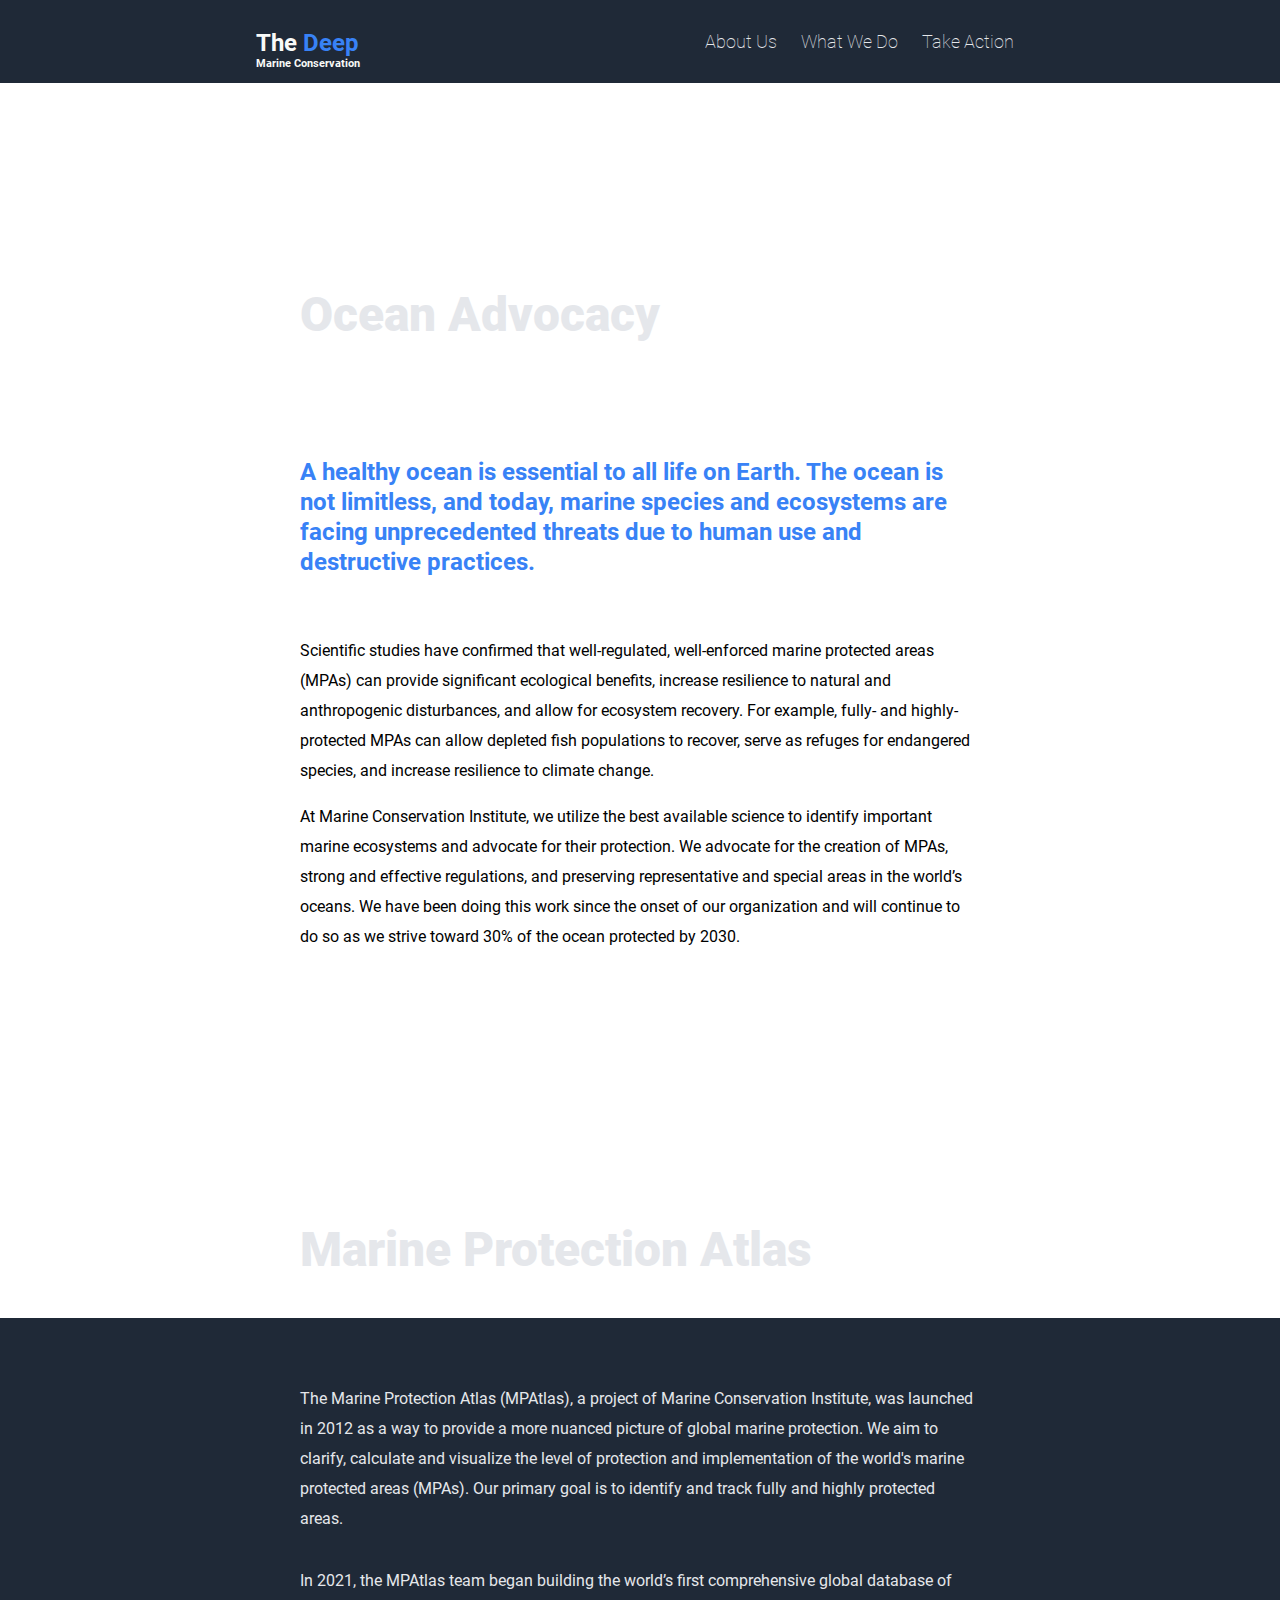
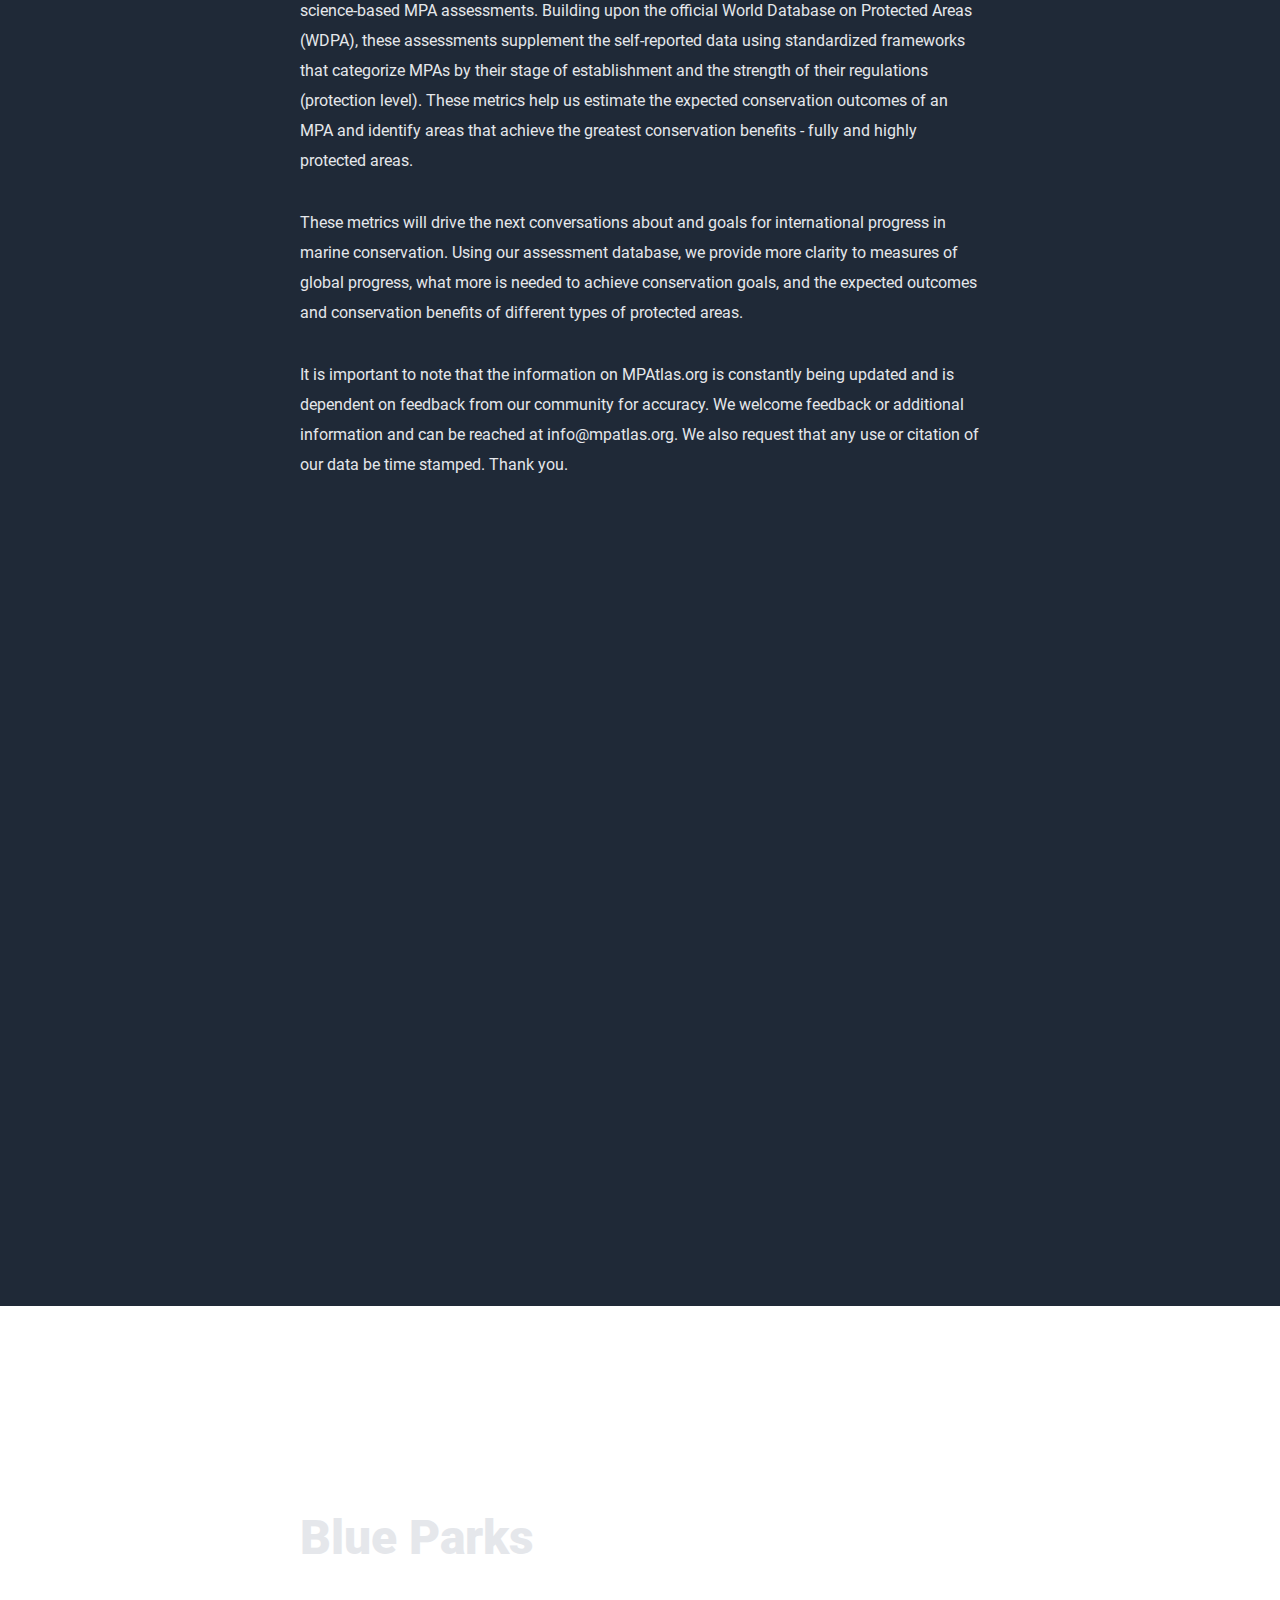
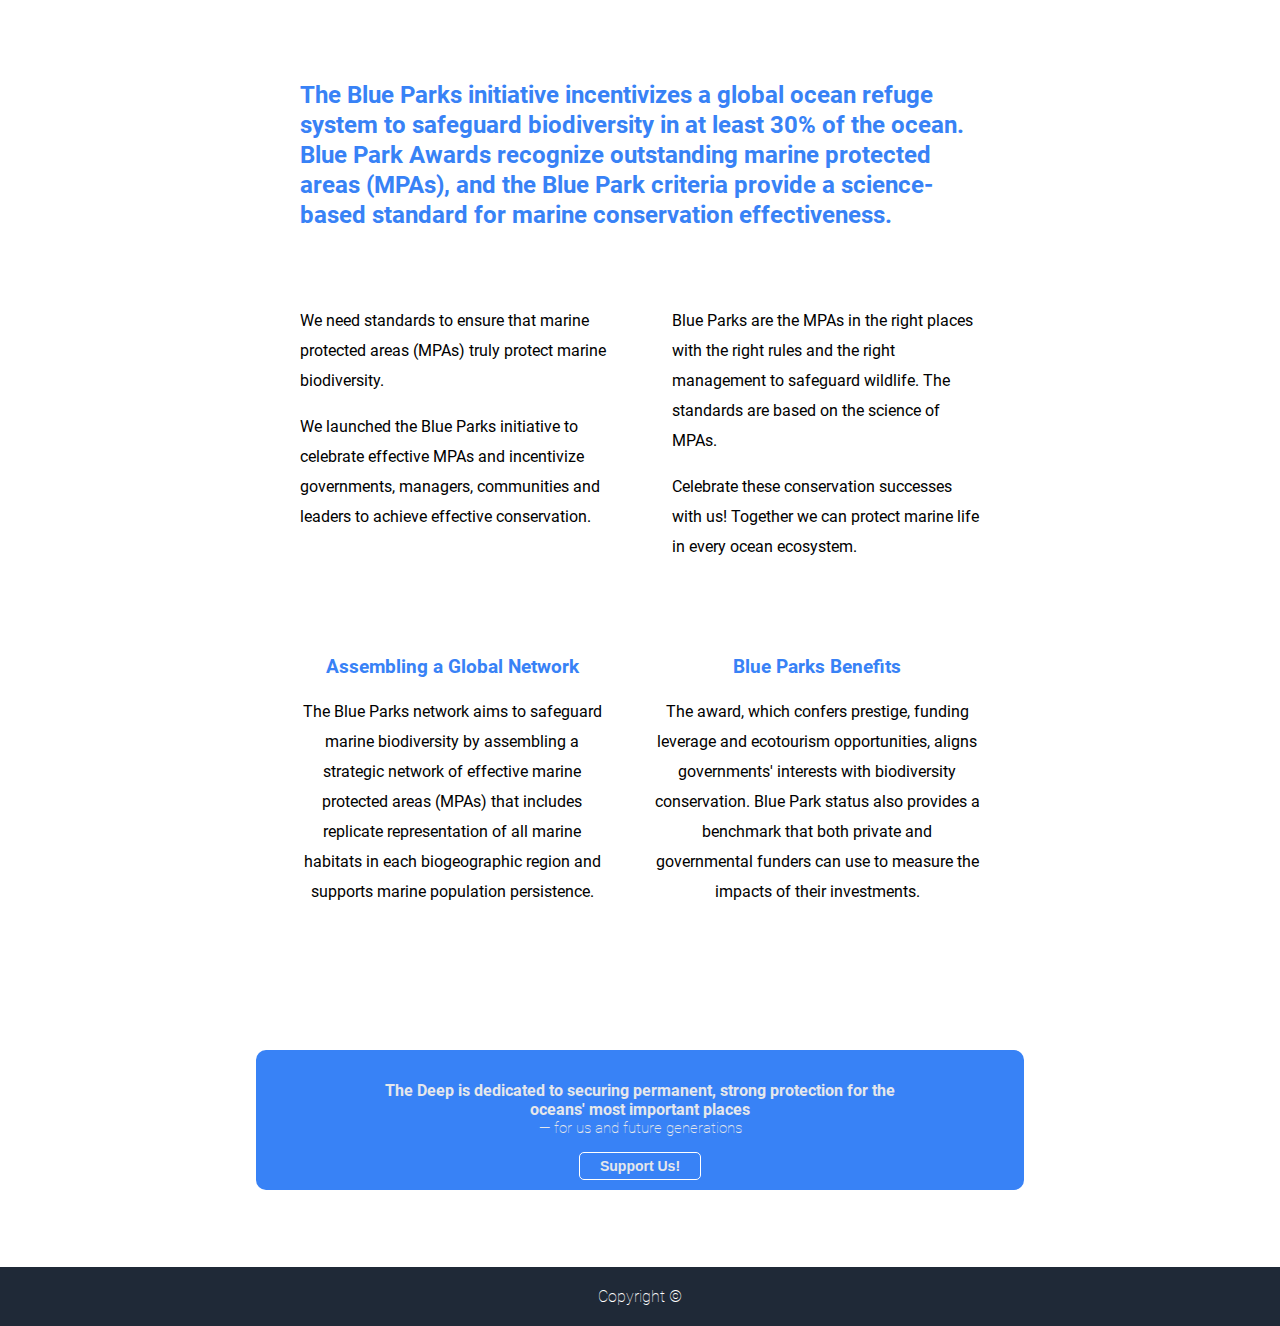
<file: whatWeDo.html>
<!DOCTYPE html>
<html lang="en">
<head>
    <meta charset="UTF-8">
    <meta http-equiv="X-UA-Compatible" content="IE=edge">
    <meta name="viewport" content="width=device-width, initial-scale=1.0">
    <title>What We Do</title>
    <link rel="stylesheet" href="style.css">
</head>
<body>
    <header>
        <div class="navigation">
            <div class="logo">
                <a href="index.html">
                    <h1>The <span>Deep</span></h1>
                    <h6>Marine Conservation</h6>
                </a>
            </div>
            <nav>
                <ul>
                    <a href="about.html">About Us</a>
                    <a href="whatWeDo.html">What We Do</a>
                    <a href="#cta">Take Action</a>
                </ul>
            </nav>
        </div>
    </header>
    <main>
        <article id="oa" class="wwd-article">
            <section class="wwd-banner-oa">
                <div class="wwd-banner-oa-txt">
                    <h2>Ocean Advocacy</h2>
                </div>
            </section>
            <div class="wwd-main-txt">
                <p class="wwd-important-txt">A healthy ocean is essential to all life on Earth. The ocean is not limitless, and today, marine species and ecosystems are facing unprecedented threats due to human use and destructive practices.</p>
                <br>
                <p>Scientific studies have confirmed that well-regulated, well-enforced marine protected areas (MPAs) can provide significant ecological benefits, increase resilience to natural and anthropogenic disturbances, and allow for ecosystem recovery. For example, fully- and highly-protected MPAs can allow depleted fish populations to recover, serve as refuges for endangered species, and increase resilience to climate change.</p>
                <p>At Marine Conservation Institute, we utilize the best available science to identify important marine ecosystems and advocate for their protection. We advocate for the creation of MPAs, strong and effective regulations, and preserving representative and special areas in the world’s oceans. We have been doing this work since the onset of our organization and will continue to do so as we strive toward 30% of the ocean protected by 2030.</p>
            </div>
        </article>
        <article id="mpa" class="wwd-article">
            <section class="wwd-banner-mpa">
                <div class="wwd-banner-mpa-txt">
                    <h2>Marine Protection Atlas</h2>
                </div>
            </section>
            <div class="wwd-main-txt wwd-mpa-txt">
                <p>The Marine Protection Atlas (MPAtlas), a project of Marine Conservation Institute, was launched in 2012 as a way to provide a more nuanced picture of global marine protection. We aim to clarify, calculate and visualize the level of protection and implementation of the world's marine protected areas (MPAs). Our primary goal is to identify and track fully and highly protected areas.</p>
                <p>In 2021, the MPAtlas team began building the world’s first comprehensive global database of science-based MPA assessments. Building upon the official World Database on Protected Areas (WDPA), these assessments supplement the self-reported data using standardized frameworks that categorize MPAs by their stage of establishment and the strength of their regulations (protection level). These metrics help us estimate the expected conservation outcomes of an MPA and identify areas that achieve the greatest conservation benefits - fully and highly protected areas.</p>
                <p>These metrics will drive the next conversations about and goals for international progress in marine conservation. Using our assessment database, we provide more clarity to measures of global progress, what more is needed to achieve conservation goals, and the expected outcomes and conservation benefits of different types of protected areas.</p>
                <p>It is important to note that the information on MPAtlas.org is constantly being updated and is dependent on feedback from our community for accuracy. We welcome feedback or additional information and can be reached at info@mpatlas.org. We also request that any use or citation of our data be time stamped. Thank you.</p>
                <iframe width="888.89" height="500" src="https://www.youtube.com/embed/JK-1yI9LWvo" title="YouTube video player" frameborder="0" allow="accelerometer; autoplay; clipboard-write; encrypted-media; gyroscope; picture-in-picture" allowfullscreen></iframe>
            </div>
        </article>
        <article id="bp" class="wwd-article">
            <section class="wwd-banner-bp">
                <div class="wwd-banner-bp-txt">
                    <h2>Blue Parks</h2>
                </div>
            </section>
            <div class="wwd-main-txt">
                <p class="wwd-important-txt">The Blue Parks initiative incentivizes a global ocean refuge system to safeguard biodiversity in at least 30% of the ocean. Blue Park Awards recognize outstanding marine protected areas (MPAs), and the Blue Park criteria provide a science-based standard for marine conservation effectiveness.</p>
                <div class="wwd-list-txt">
                    <div class="wwd-txt-left">
                        <p>We need standards to ensure that marine protected areas (MPAs) truly protect marine biodiversity.</p>
                        <p>We launched the Blue Parks initiative to celebrate effective MPAs and incentivize governments, managers, communities and leaders to achieve effective conservation.</p>
                    </div>
                    <div class="wwd-txt-right">
                        <p>Blue Parks are the MPAs in the right places with the right rules and the right management to safeguard wildlife. The standards are based on the science of MPAs.</p>
                        <p>Celebrate these conservation successes with us! Together we can protect marine life in every ocean ecosystem.</p>
                    </div>
                </div>
                <div class="wwd-list-txt-2">
                    <div class="wwd-list-txt-2-txt-left">
                        <h3>Assembling a Global Network</h3>
                        <p>The Blue Parks network aims to safeguard marine biodiversity by assembling a strategic network of effective marine protected areas (MPAs) that includes replicate representation of all marine habitats in each biogeographic region and supports marine population persistence.</p>
                    </div>
                    <div class="wwd-list-txt-2-txt-right">
                        <h3>Blue Parks Benefits</h3>
                        <p>The award, which confers prestige, funding leverage and ecotourism opportunities, aligns governments' interests with biodiversity conservation. Blue Park status also provides a benchmark that both private and governmental funders can use to measure the impacts of their investments.</p>
                    </div>
                </div>
            </div>
        </article>
        <section id='cta' class="cta">
            <div class="cta-text">
                <h4>The Deep is dedicated to securing permanent, strong protection for the oceans' most important places </h4>
                <p>— for us and future generations</p>
            </div>
            <div class="cta-btn">
                <button type="submit">Support Us!</button>
            </div>
        </section>
    </main>
    <footer>
        Copyright &#169
    </footer> 
</body>
</html>
</file>
<file: style.css>
@font-face {
    font-family: 'Roboto';
    src: url('./fonts/Roboto-ThinItalic.ttf') format('truetype');
    font-weight: 100;
    font-style: italic;
}

@font-face {
    font-family: 'Roboto';
    src: url('./fonts/Roboto-Thin.ttf') format('truetype');
    font-weight: 100;
    font-style: normal;
}

@font-face {
    font-family: 'Roboto';
    src: url('./fonts/Roboto-Black.ttf') format('truetype');
    font-weight: 900;
    font-style: normal;

}

@font-face {
    font-family: 'Roboto';
    src: url('./fonts/Roboto-Bold.ttf') format('truetype');
    font-weight: 700;
    font-style: normal;
}

@font-face {
    font-family: 'Roboto';
    src: url('./fonts/Roboto-Regular.ttf') format('truetype');
    font-weight: 400;
    font-style: normal;
}

/* Universal */

body {
    font-family: 'Roboto', sans-serif;
    margin: 0;
    width: 100%;
}

html,
body {
    max-width: 100%;
    overflow-x: hidden;
}

/* Header */

header {
    background-color: #1f2937;
    padding: 1% 20% 1% 20%;
}

.logo h1 {
    margin-bottom: 0;
}

.logo h6 {
    margin: 0;
    color: #f9faf8;
}

.logo a {
    text-decoration: none;
}


.navigation {
    display: flex;
    justify-content: space-between;
    align-items: center;
    width: 100%;
}

header h1 {
    font-weight: bold;
    font-size: 24px;
    color: #f9faf8;
}

header span {
    color: #3882f6
}

nav {
    font-size: 18px;
    font-weight: 100;
    color: #E5E7eb;
}

ul a {
    margin: 0 10px 0 10px;
    color: #E5E7EB;
    text-decoration: none;
    position: relative;
    z-index: 1;
}

/* Banner */

.hero {
    display: flex;
    justify-content: space-around;
    padding-top: 3%;
}

.hero h2 {
    font-weight: 900;
    font-size: 48px;
    color: #f9faf8;
    margin-bottom: 0;
}

.hero p {
    font-style: normal;
    font-weight: 100;
    color: #f9faf8;
    margin-top: 0;
    margin-right: 130px;
}

.hero button {
    position: relative;
    font-size: 14px;
    font-weight: 700;
    padding: 5px 20px 5px 20px;
    background-color: #3882f6;
    color: #E5E7eb;
    border-radius: 5px;
    border: none;
    cursor: pointer;
    z-index: 1;
}


.hero img {
    height: 300px;
    width: auto;
    border-radius: 25px;
}

/* Information */

.information {
    padding-bottom: 60px;
}

.information h3 {
    font-size: 36px;
    font-weight: 900;
    color: #1F2937;
    text-align: center;
}

.articles {
    display: flex;
    flex-wrap: wrap;
    flex-direction: row;
    justify-content: center;
}

.articles h4 {
    color: #3882f6;
    font-weight: 700;
    font-size: 18px;
    margin: 10px 0 0 0;
}

.articles p {
    font-weight: 100;
    min-height: 100px;
}

.info-snippet {
    margin: 10px;
    padding: 5px;
    max-width: 300px;
}

.info-snippet img {
    border: solid #3882f6;
    border-radius: 15px;
    object-fit: cover;
    width: 300px;
    height: 200px;
    position: relative;
    z-index: -2;
}

.info-snippet a {
    text-decoration: none;
    color: #3882f6;
}


/* Testimonial */

.testimonial {
    background-color: #E5E7EB;
    padding: 5% 20%;
}

.quote p {
    font-size: 36px;
    font-style: italic;
    font-weight: 100;
    overflow: hidden;
}

.quote h4 {
    float: right;
    margin-top: 0;
}

/* Call to action */

.cta {
    display: flex;
    justify-content: space-around;
    align-items: center;
    background-color: #3882f6;
    padding: 10px;
    border-radius: 10px;
    margin: 6% 20%;
}

.cta-text {
    color: #E5E7eb;
}

.cta-text h4 {
    margin-bottom: 0;
    width: 70%;
}

.cta-text p {
    margin-top: 0;
    font-weight: 100;
    font-size: 15px;
}

.cta button {
    position: relative;
    font-size: 14px;
    font-weight: 700;
    padding: 5px 20px 5px 20px;
    margin-right: 20px;
    background-color: #3882f6;
    color: #E5E7eb;
    border-radius: 5px;
    border: solid white;
    border-width: thin;
    cursor: pointer;
    z-index: 1;
}

/* Footer */

footer {
    text-align: center;
    background-color: #1f2937;
    font-weight: 100;
    color: white;
    padding: 20px;
}

/* Universal */

.info-snippet a:hover {
    color: #1f2937
}

/* About Section */

/* About Banner */
.about-hero {
    background-image: url('https://images.unsplash.com/photo-1619599892722-43db85e6a7ef?ixlib=rb-1.2.1&ixid=MnwxMjA3fDB8MHxwaG90by1wYWdlfHx8fGVufDB8fHx8&auto=format&fit=crop&w=1470&q=80');
    background-size: cover;
    background-repeat: no-repeat;
    background-position: center;
    height: 300px;
    margin: 0;
    padding: 100px;
    display: flex;
    flex-direction: column;
    justify-content: flex-end;
}

.about-hero-txt {
    padding: 0 500px;
}

.about-hero h2 {
    margin: 0;
    font-weight: 900;
    font-size: 48px;
    color: #E5E7eb;
}

.about-hero p {
    color: #E5E7eb;
    font-weight: 100;
    width: 60%;
}

/* About body */

.about-body p {
    line-height: 30px;
    font-weight: 100;
}

.about-body a {
    color: #3882f6;
    text-decoration: none;
    font-weight: 700;
}

.about-body h3 {
    color: #3882f6;
    font-size: 30px;
}

.about-text {
    padding-top: 50px;
}

.about-text p {
    padding: 0 570px;
    font-weight: 400;
}

.wrapper {
    display: flex;
    flex-wrap: nowrap;
    background-color: #1f2937;
    padding: 50px 570px;

}

.wrapper-txt {
    padding-right: 30px;
    color: #E5E7eb;
}


.about-body img {
    height: 500px;
    width: auto;
    justify-self: flex-end;
    border-radius: 15px;
    margin-top: 30px;
}

.about-a {
    position: relative;
    z-index: 1;
}


/* About CTA */
#about-cta {
    width: 95%;
    margin: 30px 0 0 0;
}

#about-cta-text {
    margin-bottom: 21px;
}

/* What We Do */

body {
    width: 100%;
}

.wwd-article h2 {
    color: #E5E7eb;
    font-size: 48px;
    font-weight: 900;
    padding-left: 300px;
}

.wwd-banner-oa {
    background-image: url("https://images.unsplash.com/photo-1594280279330-55f9979c5319?ixlib=rb-1.2.1&ixid=MnwxMjA3fDB8MHxwaG90by1wYWdlfHx8fGVufDB8fHx8&auto=format&fit=crop&w=2670&q=80");
    background-size: cover;
    background-repeat: no-repeat;
    background-position: center;
    height: 300px;
    margin: 0;
    display: flex;
    flex-direction: column;
    justify-content: flex-end;
}

.wwd-banner-mpa {
    background-image: url("https://images.unsplash.com/photo-1610598355180-689a794f0b54?ixlib=rb-1.2.1&ixid=MnwxMjA3fDB8MHxwaG90by1wYWdlfHx8fGVufDB8fHx8&auto=format&fit=crop&w=2670&q=80");
    background-size: cover;
    background-repeat: no-repeat;
    background-position: center;
    height: 300px;
    margin: 0;
    display: flex;
    flex-direction: column;
    justify-content: flex-end;
}

.wwd-banner-bp {
    background-image: url("https://images.unsplash.com/photo-1542293787938-c9e299b880cc?ixlib=rb-1.2.1&ixid=MnwxMjA3fDB8MHxwaG90by1wYWdlfHx8fGVufDB8fHx8&auto=format&fit=crop&w=2669&q=80");
    background-size: cover;
    background-repeat: no-repeat;
    background-position: center;
    height: 300px;
    margin: 0;
    display: flex;
    flex-direction: column;
    justify-content: flex-end;
}


.wwd-article p,
.wwd-article h3 {
    padding: 0 300px;
}

.wwd-main-txt {
    padding: 50px 0px
}

.wwd-main-txt p {
    line-height: 30px;
}

.wwd-important-txt {
    color: #3882f6;
    font-size: 24px;
    font-weight: 600;
}

.wwd-mpa-txt {
    background-color: #1f2937;
    color: #E5E7eb;
    display: flex;
    flex-direction: column;
    justify-content: center;
    align-items: center;
}

.wwd-mpa-txt iframe {
    padding: 100px 0 160px 0;
}

.wwd-list-txt {
    display: flex;
    margin-top: 60px;
}

.wwd-txt-left p {
    padding-right: 25px;
}

.wwd-txt-right p {
    padding-left: 25px;
}

.wwd-list-txt-2 {
    display: flex;
    margin-top: 60px;
}

.wwd-list-txt-2-txt-left p,
.wwd-list-txt-2-txt-left h3 {
    padding-right: 25px;
    text-align: center;
}

.wwd-list-txt-2-txt-right p,
.wwd-list-txt-2-txt-right h3 {
    padding-left: 25px;
    text-align: center;
}

.wwd-list-txt-2 h3 {
    color: #3882f6;
}

/* Media queries */

@media (max-width: 2000px) {

    .about-hero {
        padding: 0;
    }

    .about-hero-txt,
    .wrapper,
    .about-text p {
        padding: 20px 300px;
    }
}



@media (max-width: 1499px) {

    .hero {
        flex-direction: column;
        justify-content: center;
        align-items: center;
    }

    .hero img {
        margin-top: 30px;
    }

    .quote p {
        font-size: 18px;
    }

    .cta {
        flex-direction: column;
        align-items: center;
        justify-content: center
    }

    .cta-text {
        display: flex;
        flex-direction: column;
        align-items: center;
        text-align: center;
    }

    .cta-btn button {
        margin: 0;
    }

    .about-hero-txt,
    .wrapper,
    .about-text p {
        padding: 20px 200px;
    }

}

@media (max-width: 1240px) {

    .about-hero-txt,
    .wrapper,
    .about-text p {
        padding: 20px 150px;
    }

    .wrapper {
        flex-direction: column;
        align-items: center;
        justify-content: center;
    }

    #about-cta.cta {
        width: 100%;
    }

    .about-img-portrait {
        display: none;
    }

    .landscape-img {
        background-image: url("https://images.unsplash.com/photo-1617925109341-2b99305cdee2?ixlib=rb-1.2.1&ixid=MnwxMjA3fDB8MHxwaG90by1wYWdlfHx8fGVufDB8fHx8&auto=format&fit=crop&w=2232&q=80");
        background-size: cover;
        background-repeat: no-repeat;
        background-position: center;
        height: 300px;
    }
}

@media (max-width: 1074px) {

    nav ul {
        display: flex;
        flex-direction: column;
    }

    ul a {
        padding-bottom: 5px;
    }

    .wwd-article p,
    .wwd-article h3 {
        padding: 0 170px;
    }

    .wwd-txt-left p,
    .wwd-list-txt-2-txt-left p,
    .wwd-list-txt-2-txt-left h3 {
        padding-right: 55px
    }

    .wwd-txt-right p,
    .wwd-list-txt-2-txt-right p,
    .wwd-list-txt-2-txt-right h3 {
        padding-left: 55px
    }

    .wwd-article h2 {
        padding: 0;
        text-align: center;
    }

}

@media (max-width: 769px) {

    .hero img {
        height: 300px;
        width: auto;
        margin: 30px;
    }

    .hero p {
        margin: 0;
    }

    .hero button {
        margin: 30px 0;
    }

    .about-hero-txt,
    .wrapper,
    .about-text p {
        padding: 20px 100px;
    }

    .wwd-article p,
    .wwd-article h3 {
        padding: 0 120px;
    }

    .wwd-article iframe {
        width: 400px;
        height: 200px;
    }

    .wwd-txt-left p,
    .wwd-list-txt-2-txt-left p,
    .wwd-list-txt-2-txt-left h3 {
        padding-right: 35px
    }

    .wwd-txt-right p,
    .wwd-list-txt-2-txt-right p,
    .wwd-list-txt-2-txt-right h3 {
        padding-left: 35px
    }

}

@media (max-width: 470px) {

    .hero img {
        width: auto;
        height: 250px;
    }

    .about-hero-txt,
    .wrapper,
    .about-text p {
        padding: 20px 50px;
        text-align: center;
    }

    .wrapper-txt {
        padding: 0;
    }

    .about-hero-txt h2 {
        font-size: 40px;
    }

    .about-hero-txt p {
        font-size: 14px;
    }
}

@media (max-width: 660px) {
    .wwd-article h2 {
        text-align: center;
        padding: 0;
    }

    .wwd-article p,
    .wwd-article h3 {
        padding: 0 40px;
        text-align: center;
    }

    .wwd-list-txt {
        display: flex;
        flex-direction: column;
    }

    .wwd-list-txt-2 {
        display: flex;
        flex-direction: column;
    }


    .about-hero-txt {
        display: flex;
        flex-direction: column;
        text-align: center;
        align-items: center;
        justify-content: center;
    }
}

@media (max-width: 425px) {

    header {
        padding: 5% 10%;
    }

    .hero p {
        margin: 0;
        margin-bottom: 10px;
    }

    .hero img {
        margin: 20px 0;
    }

    .quote p {
        font-size: 18px;
    }

    .cta {
        flex-direction: column;
        justify-content: center;
    }

    .cta-text h4 {
        font-size: 10px;
    }

    .cta-text p {
        font-size: 8px;
    }

    .about-hero-txt p {
        font-size: 14px;
    }

    .wwd-article iframe {
        width: 400px;
        height: 200px;
    }
}

@media (max-width: 400px) {

    .cta {
        display: flex;
        justify-content: center;
        align-items: center;
        width: 70%;
        margin: auto;
        margin-bottom: 2%;
    }

    .hero img {
        height: 200px;
        width: auto;
    }

    ul a {
        font-size: 15px;
    }
}

@media (max-width: 320px) {

    .wwd-article iframe {
        width: 300px;
        height: 150px;
    }

    .about-hero-txt {
        padding: 5px;
    }

    .testimonial p {
        font-size: 15px;
    }

    .testimonial h4 {
        font-size: 17px;
    }

}

/* Animations */

.article-img {
    position: relative;
    z-index: 1;
    width: 300px;
    height: 200px;
}

.article-img::before {
    content: 'Explore';
    display: flex;
    justify-content: center;
    align-items: center;
    text-align: center;
    color: #E5E7eb;
    font-size: 28px;
    font-weight: 600;
    position: absolute;
    width: 301px;
    height: 201px;
    z-index: -1;
    border-radius: 15px;
    background-color: #3882f6;
    transition: 300ms ease-in-out;
    transform: scaleX(0);
    transform-origin: top;
    opacity: 0.5;
}

.article-img:hover::before {
    transform: scaleX(1);
}


button::before {
    content: '';
    position: absolute;
    top: 0;
    left: 0;
    bottom: 0;
    right: 0;
    z-index: -1;
    border-radius: 5px;
    background-color: #E5E7eb;
    transition: 300ms ease-in-out;
    transform: scaleX(0);
    transform-origin: bottom;
}

button:hover::before {
    transform: scaleX(1);
}

button:hover {
    transition: 300ms ease-in-out;
    color: #1f2937;
}

ul a::before {
    content: '';
    position: absolute;
    left: 0;
    bottom: 0;
    right: 0;
    height: 1px;
    z-index: -1;
    background-color: #E5E7eb;

    transition: 300ms ease-in-out;
    transform-origin: bottom;
    transform: scaleX(0);

}

ul a:hover::before {
    transform: scaleX(1)
}

.about-a::before {
    content: '';
    position: absolute;
    left: 0;
    bottom: 0;
    right: 0;
    height: 1.5px;
    z-index: -1;
    background-color: #3882f6;

    transition: 300ms ease-in-out;
    transform-origin: center;
    transform: scaleX(0);

}

.about-a:hover::before {
    transform: scaleX(1)
}
</file>
